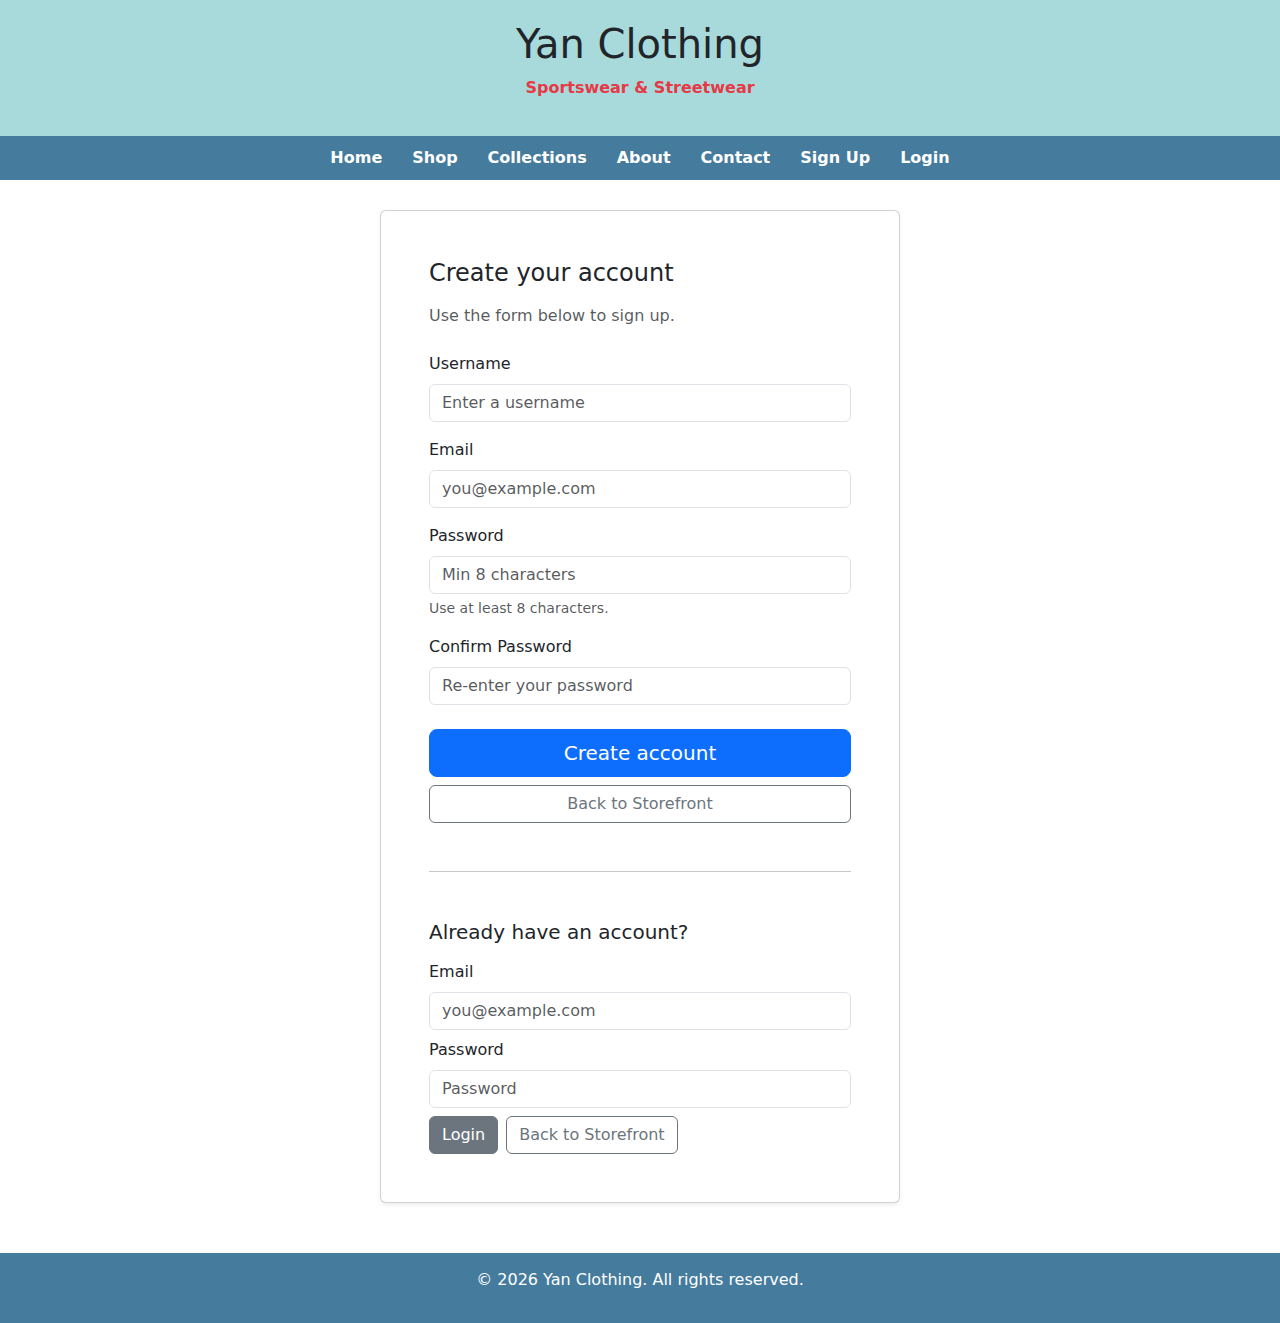
<file: signup.html>
<!DOCTYPE html>
<html lang="en">
<head>
    <meta charset="UTF-8" />
    <meta name="viewport" content="width=device-width, initial-scale=1.0"/>
    <title>Sign Up — Yan Clothing</title>

    <!-- Your external CSS -->
    <link rel="stylesheet" href="styles.css">

    <!-- Bootstrap 5.3 CDN -->
    <link href="https://cdn.jsdelivr.net/npm/bootstrap@5.3.3/dist/css/bootstrap.min.css" rel="stylesheet"
          integrity="sha384-QWTKZyjpPEjISv5WaRU9OFeRpok6YctnYmDr5pNlyT2bRjXh0JMhjY6hW+ALEwIH" crossorigin="anonymous">

    <!-- Internal CSS -->
    <style>
        .highlight { color: #e63946; font-weight: bold; } /* same class you used on index */
        main { padding: 30px 15px; min-height: 60vh; }
        .auth-card { max-width: 520px; margin: 0 auto; }
    </style>
</head>
<body>

<!-- Header (match your index header for consistency) -->
<header style="background-color: #a8dadc; padding: 20px; text-align: center;">
    <h1>Yan Clothing</h1>
    <p class="highlight">Sportswear & Streetwear</p>
</header>

<!-- Navigation Bar  -->
<nav>
    <ul>
        <li><a href="index.html">Home</a></li>
        <li><a href="#">Shop</a></li>
        <li><a href="#">Collections</a></li>
        <li><a href="#">About</a></li>
        <li><a href="#">Contact</a></li>
        <li><a href="signup.html" class="active">Sign Up</a></li>
        <li><a href="#login">Login</a></li>
    </ul>
</nav>

<!-- Main content -->
<main>
    <div class="container">
        <div class="card auth-card shadow-sm">
            <div class="card-body p-4 p-md-5">
                <h2 class="h4 mb-3">Create your account</h2>
                <p class="text-muted mb-4">Use the form below to sign up.</p>

                <!-- Sign-up form (Bootstrap) -->
                <form class="needs-validation" novalidate>
                    <!-- Username -->
                    <div class="mb-3">
                        <label for="username" class="form-label">Username</label>
                        <input id="username" name="username" type="text" class="form-control" required minlength="3"
                               placeholder="Enter a username" autocomplete="username">
                        <div class="invalid-feedback">Please enter a username (3+ characters).</div>
                    </div>

                    <!-- Email -->
                    <div class="mb-3">
                        <label for="email" class="form-label">Email</label>
                        <input id="email" name="email" type="email" class="form-control" required
                               placeholder="you@example.com" autocomplete="email">
                        <div class="invalid-feedback">Please enter a valid email address.</div>
                    </div>

                    <!-- Password -->
                    <div class="mb-3">
                        <label for="password" class="form-label">Password</label>
                        <input id="password" name="password" type="password" class="form-control" required minlength="8"
                               placeholder="Min 8 characters" autocomplete="new-password">
                        <div class="form-text">Use at least 8 characters.</div>
                        <div class="invalid-feedback">Please enter a password (min 8 characters).</div>
                    </div>

                    <!-- Confirm Password -->
                    <div class="mb-4">
                        <label for="confirmPassword" class="form-label">Confirm Password</label>
                        <input id="confirmPassword" name="confirmPassword" type="password" class="form-control" required minlength="8"
                               placeholder="Re-enter your password" autocomplete="new-password">
                        <div id="matchFeedback" class="invalid-feedback">Passwords must match.</div>
                    </div>

                    <div class="d-grid gap-2">
                        <button class="btn btn-primary btn-lg" type="submit">Create account</button>
                        <a class="btn btn-outline-secondary" href="index.html">Back to Storefront</a>
                    </div>
                </form>

                <hr class="my-5" />

                <!-- Simple Bootstrap login example -->
                <section id="login" aria-label="Login form example">
                    <h3 class="h5 mb-3">Already have an account?</h3>
                    <form class="row gy-2 gx-3">
                        <div class="col-12">
                            <label for="loginEmail" class="form-label">Email</label>
                            <input id="loginEmail" type="email" class="form-control" placeholder="you@example.com" autocomplete="username">
                        </div>
                        <div class="col-12">
                            <label for="loginPassword" class="form-label">Password</label>
                            <input id="loginPassword" type="password" class="form-control" placeholder="Password" autocomplete="current-password">
                        </div>
                        <div class="col-12 d-grid d-sm-flex gap-2 mt-2">
                            <button class="btn btn-secondary" type="button">Login</button>
                            <a class="btn btn-outline-secondary" href="index.html">Back to Storefront</a>
                        </div>
                    </form>
                </section>

            </div>
        </div>
    </div>
</main>

<!-- Footer  -->
<footer>
    <p>&copy; <span id="y"></span> Yan Clothing. All rights reserved.</p>
</footer>

<!-- Bootstrap JS + simple validation -->
<script src="https://cdn.jsdelivr.net/npm/bootstrap@5.3.3/dist/js/bootstrap.bundle.min.js"
        integrity="sha384-YvpcrYf0tY3lHB60NNkmXc5s9fDVZLESaAA55NDzOxhy9GkcIdslK1eN7N6jIeHz"
        crossorigin="anonymous"></script>
<script>
    // footer year
    document.getElementById('y').textContent = new Date().getFullYear();

    // Bootstrap-style client-side validation + password match
    (() => {
        'use strict';
        const form = document.querySelector('.needs-validation');
        const pw = document.getElementById('password');
        const cpw = document.getElementById('confirmPassword');
        const feedback = document.getElementById('matchFeedback');

        function checkMatch() {
            if (cpw.value && pw.value !== cpw.value) {
                cpw.setCustomValidity('Passwords must match');
                feedback.textContent = 'Passwords must match.';
            } else {
                cpw.setCustomValidity('');
                feedback.textContent = 'Passwords must match.'; // visible only when invalid
            }
        }
        pw.addEventListener('input', checkMatch);
        cpw.addEventListener('input', checkMatch);

        form.addEventListener('submit', (e) => {
            checkMatch();
            if (!form.checkValidity()) {
                e.preventDefault();
                e.stopPropagation();
            }
            form.classList.add('was-validated');
        }, false);
    })();
</script>
</body>
</html>
</file>
<file: styles.css>
/ * External CSS File */

body {
    font-family: system-ui, -apple-system, "Segoe UI", Roboto, Arial, sans-serif;
    margin: 0;
    padding: 0;
    background-color: #f1faee;
    color: #1d3557;
}

nav ul {
    list-style: none;
    background-color: #457b9d;
    margin: 0;
    padding: 10px;
    display: flex;
    justify-content: center;
}

nav ul li {
    margin: 0 15px;
}

nav ul li a {
    color: white;
    text-decoration: none;
    font-weight: bold;
    transition: color 0.3s ease;
}

nav ul li a:hover {
    color: #a8dadc;
}
nav ul li a:focus {
    outline: 2px solid #a8dadc;
    outline-offset: 2px;
}

.hero {
    text-align: center;
    padding: 40px;
}

.products {
    display: flex;
    justify-content: center;
    gap: 20px;
    padding: 20px;
}

@media (max-width: 600px) {
    .products {
        flex-direction: column;
        align-items: center;
    }
}

.product-card {
    background-color: #fff;
    border: 1px solid #ccc;
    padding: 15px;
    text-align: center;
    width: 200px;
    border-radius: 10px;
    box-shadow: 2px 2px 5px rgba(0,0,0,0.1);
    transition: transform 0.3s ease;
}

.product-card:hover {
    transform: scale(1.05);
}

footer {
    background-color: #457b9d;
    color: white;
    text-align: center;
    padding: 15px;
    margin-top: 20px;
}
</file>
